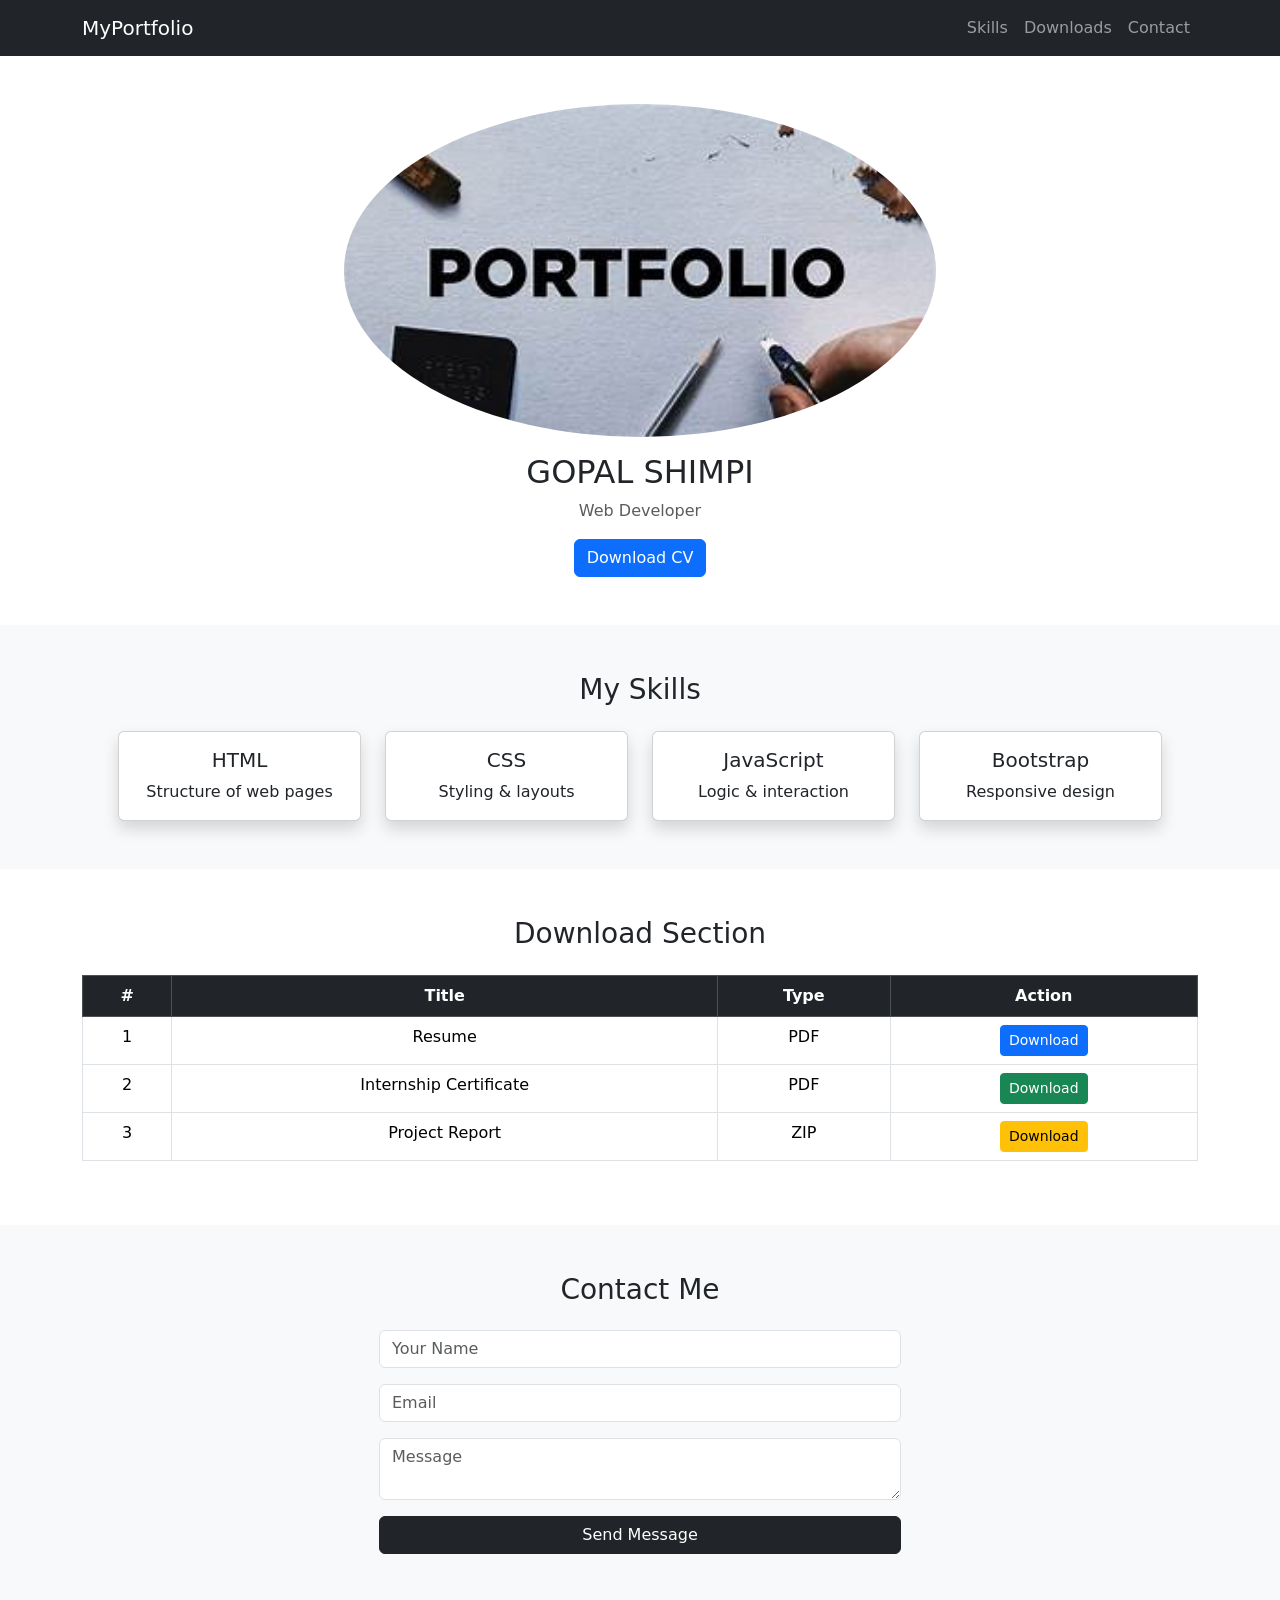
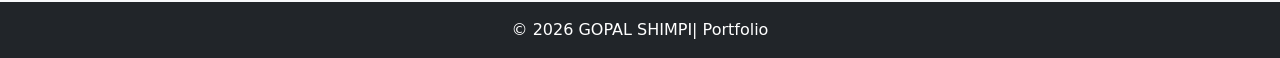
<file: boostrap_project.html>
<!DOCTYPE html>
<html lang="en">
<head>
  <meta charset="UTF-8">
  <title>My Portfolio</title>
  <meta name="viewport" content="width=device-width, initial-scale=1">

  <!-- Bootstrap 5 -->
  <link href="https://cdn.jsdelivr.net/npm/bootstrap@5.3.2/dist/css/bootstrap.min.css" rel="stylesheet">
</head>

<body class="bg-light">

<!-- ---------- NAVBAR------------>
<nav class="navbar navbar-expand-lg navbar-dark bg-dark">
  <div class="container">
    <a class="navbar-brand" href="#">MyPortfolio</a>
    <ul class="navbar-nav ms-auto">
      <li class="nav-item"><a class="nav-link" href="#skills">Skills</a></li>
      <li class="nav-item"><a class="nav-link" href="#downloads">Downloads</a></li>
      <li class="nav-item"><a class="nav-link" href="#contact">Contact</a></li>
    </ul>
  </div>
</nav>

<!-- -------------- HERO ------------>
<section class="text-center bg-white p-5">
  <img src="port.jpg" class="rounded-circle mb-3" style="width: 50%; height: 50%;">
  <h2>GOPAL SHIMPI</h2>
  <p class="text-muted">Web Developer</p>
  <a href="#" class="btn btn-primary">Download CV</a>
</section>

<!-- ------------SKILLS (CARDS) ------------ -->
<section id="skills" class="container p-5">
  <h3 class="mb-4 text-center">My Skills</h3>

  <div class="row g-4">
    <div class="col-md-3">
      <div class="card text-center shadow">
        <div class="card-body">
          <h5 class="card-title">HTML</h5>
          <p class="card-text">Structure of web pages</p>
        </div>
      </div>
    </div>

    <div class="col-md-3">
      <div class="card text-center shadow">
        <div class="card-body">
          <h5 class="card-title">CSS</h5>
          <p class="card-text">Styling & layouts</p>
        </div>
      </div>
    </div>

    <div class="col-md-3">
      <div class="card text-center shadow">
        <div class="card-body">
          <h5 class="card-title">JavaScript</h5>
          <p class="card-text">Logic & interaction</p>
        </div>
      </div>
    </div>

    <div class="col-md-3">
      <div class="card text-center shadow">
        <div class="card-body">
          <h5 class="card-title">Bootstrap</h5>
          <p class="card-text">Responsive design</p>
        </div>
      </div>
    </div>
  </div>
</section>

<!-- ---------------DOWNLOAD TABLE -------------- -->
<section id="downloads" class="bg-white p-5">
  <div class="container">
    <h3 class="mb-4 text-center">Download Section</h3>

    <table class="table table-bordered table-hover text-center">
      <thead class="table-dark">
        <tr>
          <th>#</th>
          <th>Title</th>
          <th>Type</th>
          <th>Action</th>
        </tr>
      </thead>

      <tbody>
        <tr>
          <td>1</td>
          <td>Resume</td>
          <td>PDF</td>
          <td><a href="#" class="btn btn-sm btn-primary">Download</a></td>
        </tr>

        <tr>
          <td>2</td>
          <td>Internship Certificate</td>
          <td>PDF</td>
          <td><a href="#" class="btn btn-sm btn-success">Download</a></td>
        </tr>

        <tr>
          <td>3</td>
          <td>Project Report</td>
          <td>ZIP</td>
          <td><a href="#" class="btn btn-sm btn-warning">Download</a></td>
        </tr>
      </tbody>
    </table>
  </div>
</section>

<!-- ================= CONTACT FORM ================= -->
<section id="contact" class="container p-5">
  <h3 class="mb-4 text-center">Contact Me</h3>

  <form class="w-50 mx-auto">
    <input type="text" class="form-control mb-3" placeholder="Your Name">
    <input type="email" class="form-control mb-3" placeholder="Email">
    <textarea class="form-control mb-3" placeholder="Message"></textarea>
    <button class="btn btn-dark w-100">Send Message</button>
  </form>
</section>

<!-- ================= FOOTER ================= -->
<footer class="bg-dark text-white text-center p-3">
  © 2026 GOPAL SHIMPI| Portfolio
</footer>

</body>
</html>
</file>
